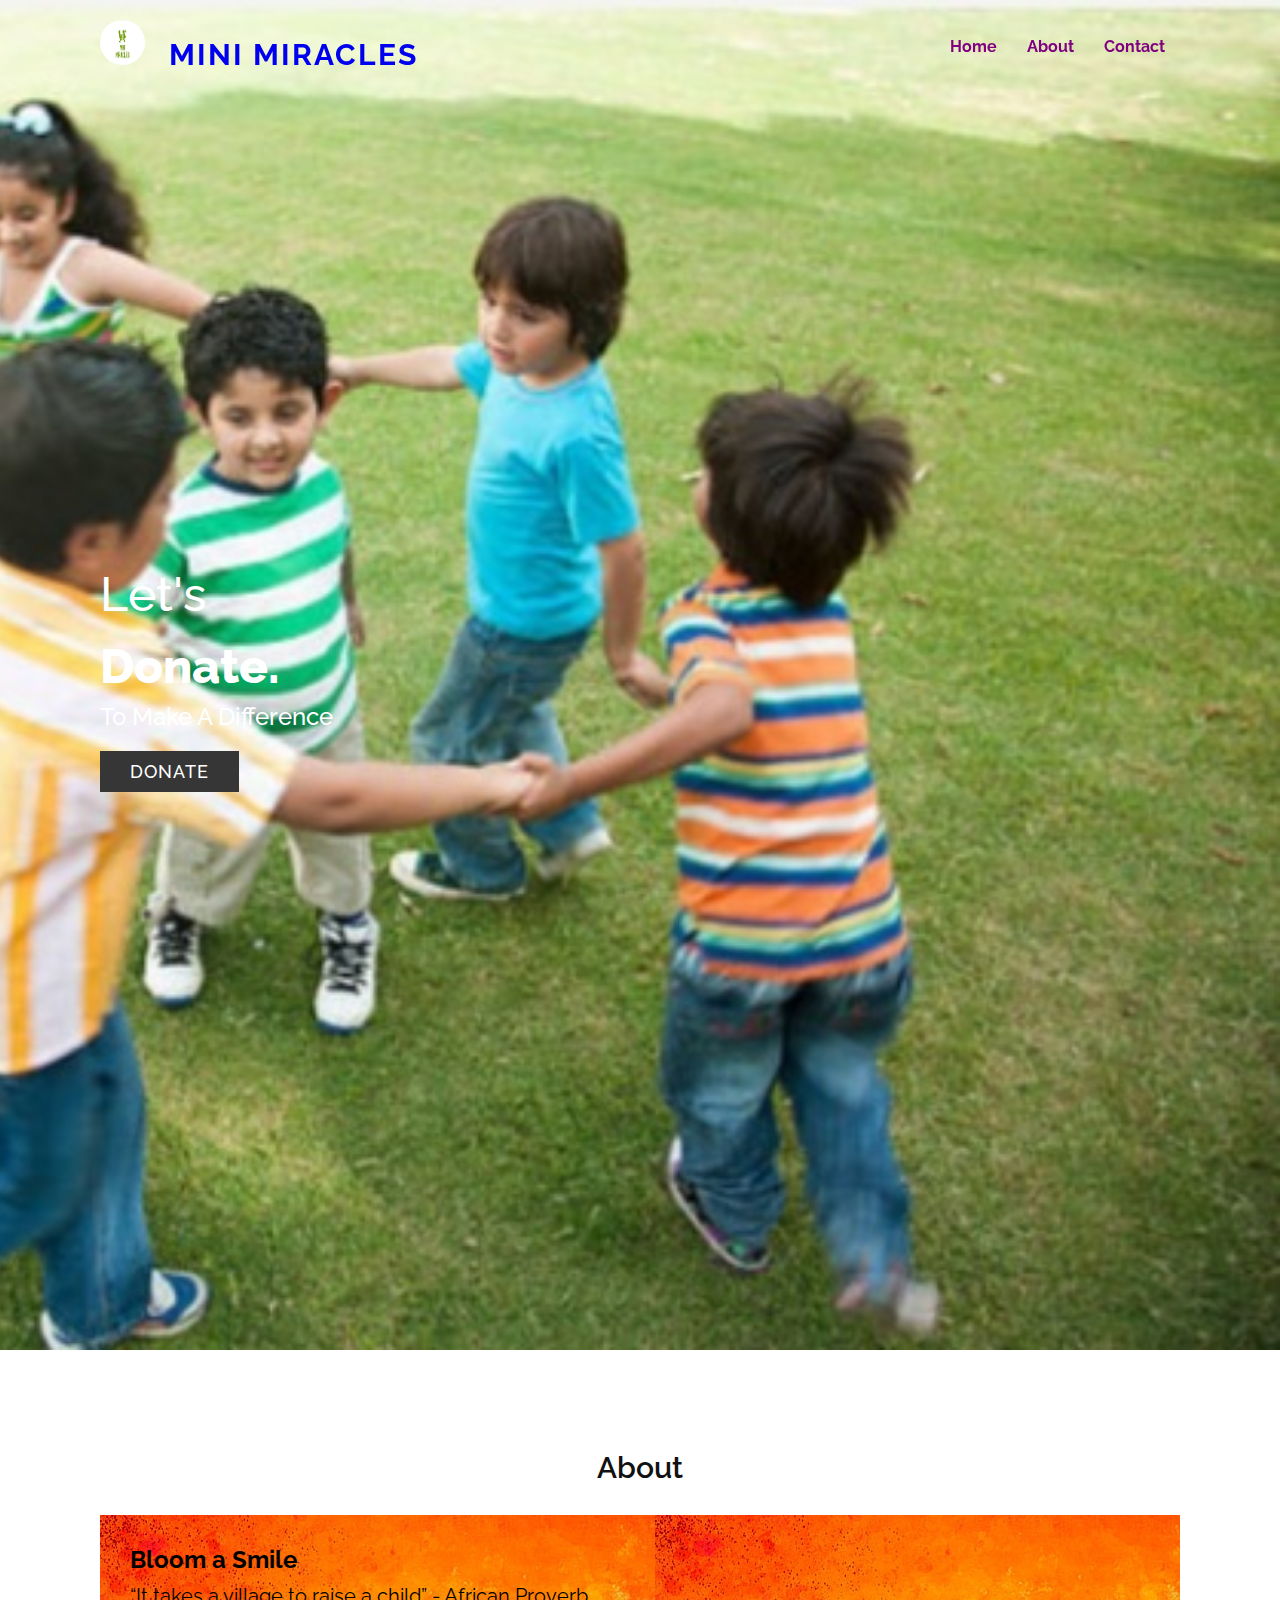
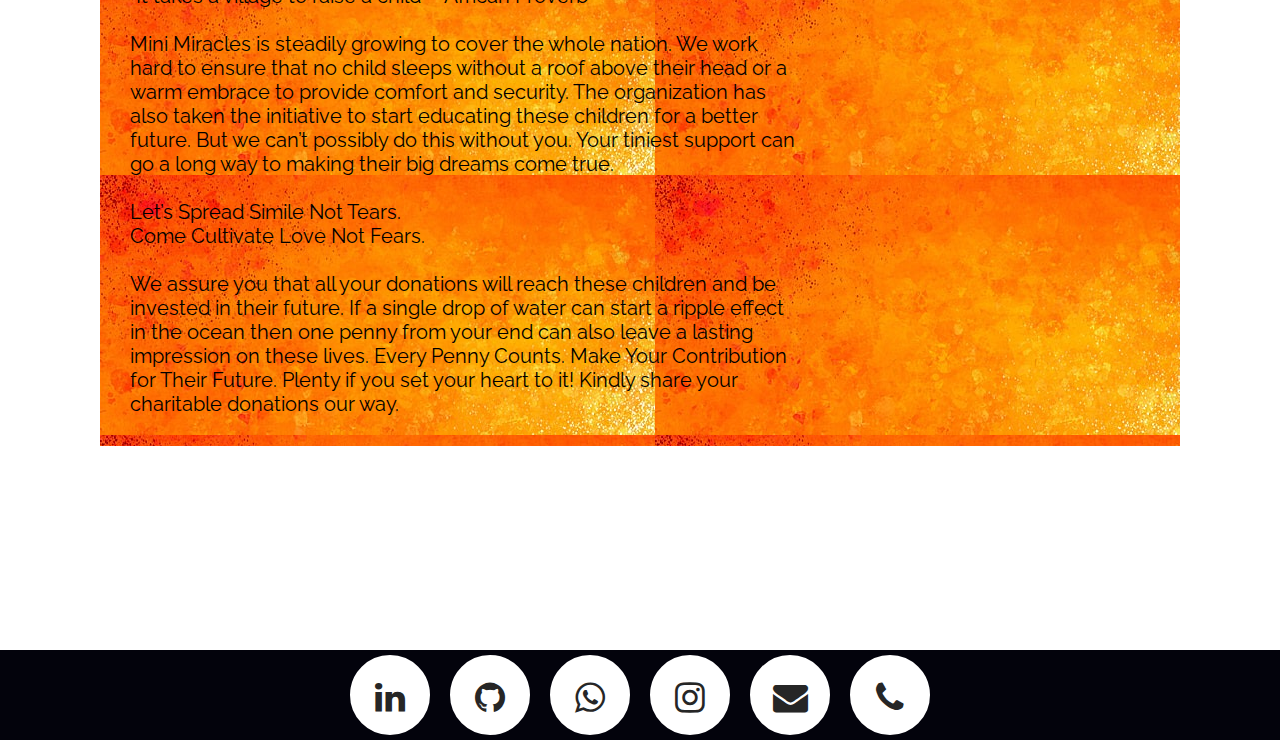
<file: index.html>
<!DOCTYPE html>
<html>

<head>
    <meta name="viewport" content="width=device-width, initial-scale=1.0">
    <title>Donate Now | Orphanage Donation</title>
    <link rel="stylesheet" href="index.css">
    <link rel="stylesheet" href="https://cdnjs.cloudflare.com/ajax/libs/font-awesome/4.7.0/css/font-awesome.min.css">
</head>

<body>
    <header class="navigation">
        <div class="logo">
           <img src ="images/logo.jpeg">
           <a href="#">Mini Miracles</a>
          </div>
    
        <div class="topnav" onclick="toggleMenu();"> </div>
        <ul class="navbar">
            <li><a href="#home" onclick="toggleMenu();">Home</a></li>
            <li><a href="#about" onclick="toggleMenu();">About</a></li>
            <li><a href="#socials" onclick="toggleMenu();">Contact</a></li>
        </ul>

    </header>


    <section id="home" class="donate-banner">
        <div class="donate-text">
            <h2>Let's <br> <span>Donate.</span></h2>
            <h3>To Make A Difference </h3>
            <a href="payment.html" class="btn"><span>Donate</span></a>

            <script>
                const btn = document.querySelector('.btn');
                btn.onmousemove = function (e) {
                    const x = e.pageX - btn.offsetLeft;
                    const y = e.pageY - btn.offsetTop;

                    btn.style.setProperty('--x', x + 'px');
                    btn.style.setProperty('--y', y + 'px');
                }
            </script>
        </div>
    </section>

    <section id="about" class="about">
        <div class="heading">
            <h2>About</h2>
        </div>

        <div class="content">
            <div class="content-box con1">
                
                <h3>Bloom a Smile </h3>
                <p>“It takes a village to raise a child”
                    - African Proverb
                    <br><br>
                    Mini Miracles is steadily growing to cover the whole nation. We work hard to ensure that no child sleeps without a roof above their head or a warm embrace to provide comfort and security.
                    The organization has also taken the initiative to start educating these children for a better future.
                    But we can’t possibly do this without you. Your tiniest support can go a long way to making their big dreams come true.
                    <br><br>Let’s Spread Simile Not Tears.<br>Come Cultivate Love Not Fears.
                    <br>
                    <br>
                    We assure you that all your donations will reach these children and be invested in their future.
                    If a single drop of water can start a ripple effect in the ocean then one penny from your end can also leave a lasting impression on these lives. 
                    Every Penny Counts. Make Your Contribution for Their Future.
                    Plenty if you set your heart to it!
                    Kindly share your charitable donations our way. 
                </p>
            </div>

            <div class="con1">
                <iframe width="350" height="350" src="https://www.youtube.com/embed/ShlHzoEH7eQ"
                    title="YouTube video player" frameborder="0"
                    allow="accelerometer; autoplay; clipboard-write; encrypted-media; gyroscope; picture-in-picture"
                    allowfullscreen></iframe>

            </div>
        </div>

    </section>
    <script type="text/javascript">
        window.addEventListener('scroll', function () {
            var header = document.querySelector('header');
            header.classList.toggle('sticky', window.scrollY > 0);
        });

        function toggleMenu() {
            var menuToggle = document.querySelector('.topnav');
            var navBar = document.querySelector('.navbar');
            menuToggle.classList.toggle('active');
            navBar.classList.toggle('active');
        }
    </script>



<div id="socials" class="bottom-container">
    <link rel="stylesheet"
        href="https://cdnjs.cloudflare.com/ajax/libs/font-awesome/4.7.0/css/font-awesome.min.css">
  
    <script src="https://code.jquery.com/jquery-3.3.1.js"
        integrity="sha256-2Kok7MbOyxpgUVvAk/HJ2jigOSYS2auK4Pfzbm7uH60=" crossorigin="anonymous">
        </script>
  
    <ul>
        <li>
            <a href="https://www.linkedin.com/in/sakshi-vatsa-967942207/"><i class="fa fa-linkedin icon"></i></a>
        </li>
        <li>
            <a href="https://github.com/SakshiVatsa"><i class="fa fa-github icon"></i> </a>
        </li>
        <li>
            <a href="https://wa.link/jsrjot"><i class="fa fa-whatsapp icon"></i></a>
        </li>
        <li>
            <a href="https://www.instagram.com/_sakshi_vatsa/"><i class="fa fa-instagram icon"></i></a>
        </li>
        <li>
            <a href="mailto:sakshivatsa7@gmail.com"><i class="fa fa-envelope icon"></i></a>
        </li>
        <li>
            <a href="tel:6202449049"><i class="fa fa-phone icon"></i></a>
        </li>
    </ul>
  </div>
  


</body>

</html>
</file>
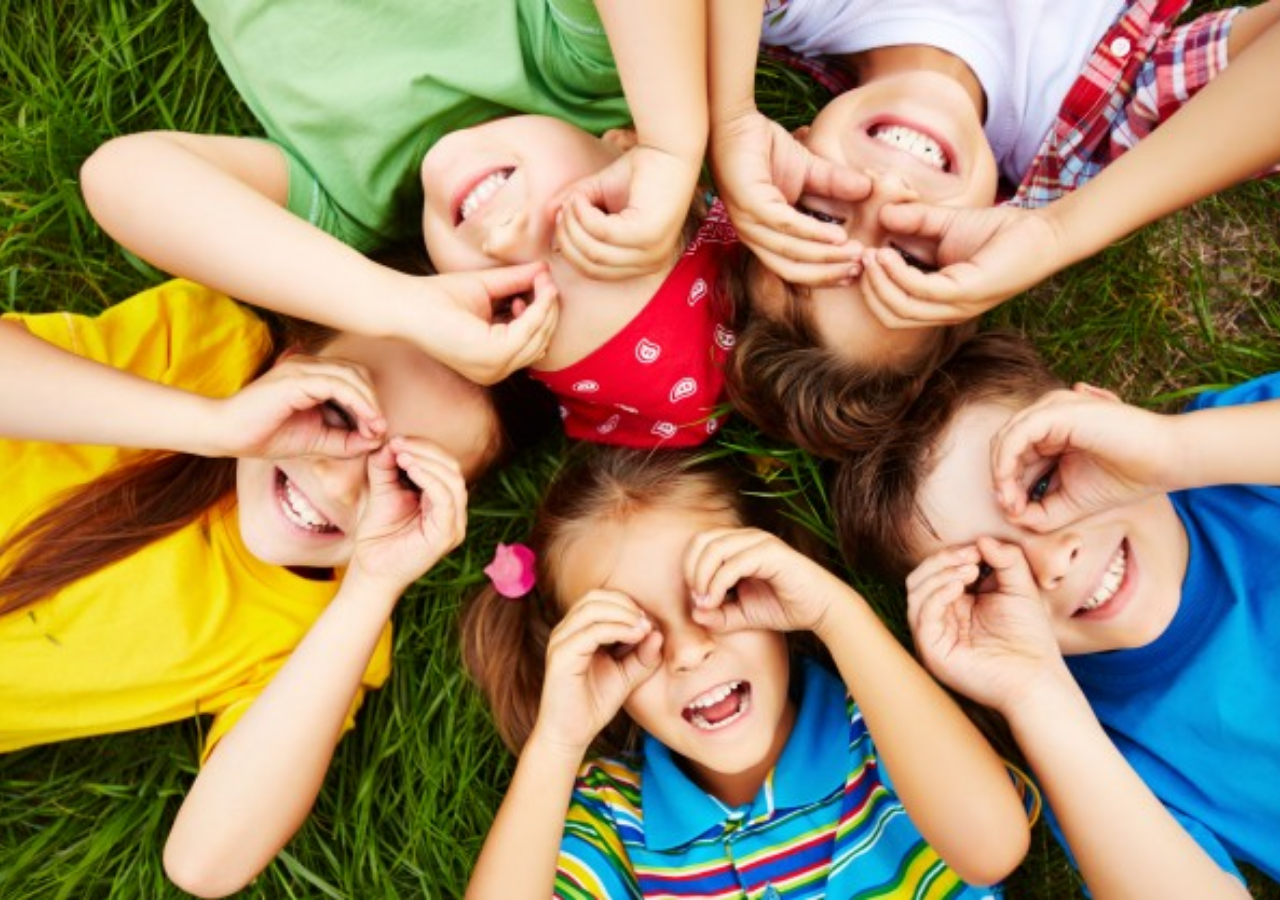
<file: payment.html>
<html>
    <head>
        <title>PAYMENT GATEWAY </title>
        <link rel="stylesheet" href="payment.css">
      </head>

      <div class="razorpay-embed-btn" data-url="https://pages.razorpay.com/pl_HTiAqAj5bAAbzd/view" data-text="Donate Now" data-color="#ff7f50"
       data-size="large">
        <script>
          (function(){
            var d=document; var x=!d.getElementById('razorpay-embed-btn-js')
            if(x){ var s=d.createElement('script'); s.defer=!0;s.id='razorpay-embed-btn-js';
            s.src='https://cdn.razorpay.com/static/embed_btn/bundle.js';d.body.appendChild(s);} else{var rzp=window['__rzp__'];
            rzp && rzp.init && rzp.init()}})();
        </script>
      </div>
          
      </html>
</file>
<file: index.css>
@import url('https://fonts.googleapis.com/css2?family=Raleway&display=swap');

*{
    margin: 0;
    padding: 0;
    box-sizing: border-box;
    font-family: 'Raleway', sans-serif;
}

header{
    position: fixed;
    top: 0;
    left: 0;
    width: 100%;
    padding: 20px 100px;
    z-index: 1000;
    display: flex;
    justify-content: space-between;
    align-items: center;
    transition: 0.5s;
}

header.sticky{
    background-color: #fff;
    padding-right: 40px, 100px;
    box-shadow: 0 5px 20px rgba(0,0,0,0.1);
}

header.sticky .logo{
    color: #111;

}

header.sticky ul li a{
    color: #111;
}

header .logo{
    color: rgba(73, 15, 231, 0.842);
    font-size: 30px;
    text-transform: uppercase;
    font-weight: bold;
    letter-spacing: 2px;
    ;
}
.logo img{
    width:45px;
    height:45px;
   border-radius:50px;
   margin-right:15px;
   }
header ul{
    position: relative;
    display: flex;
}

header ul li {
    position: relative;
    list-style: none;
}
a {
    text-decoration: none;
}

header ul li a {
    position: relative;
    display: inline-block;
    margin: 0 15px;
    color: #800080;
    text-decoration:none;
    font-weight: bold;
}

section{
    padding: 100px;
}

.donate-banner{
    position: relative;
    min-height: 150vh;
    background: url("images/Screenshot_20210710-151132_Chrome.jpg");
    background-size: cover ;
    background-position: right;
    display: flex;
    justify-content: space-between;
    align-items: center;
}

.donate-banner h2{
    font-size: 3rem;
    color: #fff;
    font-weight: 500;
    line-height: 1.5em;
}

.donate-banner h2 span{
    font: 1.5em;
    font-weight: 800;
}

.donate-banner h3{
    font-size: 1.5em ;
    color: #fff;
    font-weight: 500;
}

.btn{
    position: relative;
    display: inline-flex;
    padding: 10px 30px;
    margin-top: 20px;
    background: #363636;
    font-size: 18px;
    color: #fff;
    text-transform: uppercase;
    text-decoration: none;
    letter-spacing: 1px;
    font-weight: 500;
    overflow: hidden;
}

.btn span{
    position: relative;
    z-index: 1;
}
.btn::before{
    content: '';
    position: absolute;
    top: var(--y);
    left: var(--x);
    transform: translate(-50%, -50%);
    height: 0;
    width: 0;
    border-radius: 50%;
    background-color: rgb(113, 113, 223);
    transition: width 0.5s, height 0.5s;
}

.btn:hover::before {
    width: 150px;
    height: 150px;
}

.heading {
    width: 100%;
    text-align: center;
    margin-bottom: 30px;
    color: #111;
}
.heading h2{
    font-weight: 600;
    font-size: 30px;
}

/* about */
.about{
    min-height: 100vh;
}

.content{
    display: flex;
    justify-content: center;
    align-items: center;
    font-size: 20px;
    background-image: url("images/WhatsApp\ Image\ 2021-07-01\ at\ 21.06.32.jpeg");
}

.content-box{
    padding: 30px;
}

.content-box h3{
    font-size: 24px;
    margin-bottom: 10px;
    
}

.bottom-container {
    background:#03030c;
    display: flex;
    font-size: 20px;
    justify-content: center;
    padding: 5px;
  }
  
  .bottom-container ul {
    display: flex;
    position: relative;
  }
  
  .bottom-container ul li {
    list-style: none;

  }
  
  .bottom-container ul li a {
    width: 80px;
    height: 80px;
    background-color: #fff;
    text-align: center;
    line-height: 80px;
    font-size: 35px;
    margin: 0 10px;
    display: block;
    border-radius: 50%;
    position: relative;
    overflow: hidden;
    border: 3px solid #fff;
    z-index: 1;
  }
  
  .bottom-container ul li a .icon {
    position: relative;
    color: #262626;
    transition: .5s;
    z-index: 3;
  }
  
  .bottom-container ul li a:hover .icon {
    color: #fff;
    transform: rotateY(360deg);
  }
  
  .bottom-container  ul li a:before {
    content: "";
    position: absolute;
    top: 100%;
    left: 0;
    width: 100%;
    height: 100%;
    background: #f00;
    transition: .5s;
    z-index: 2;
  }
  
.fa {
    width: 50px;
    text-decoration: none;
  }
  .bottom-container ul li a:hover:before {
    top: 0;
  }
  .bottom-container ul li:nth-child(1) a:before {
    background: #0077b5;
  }
  .bottom-container ul li:nth-child(2) a:before{
    background: black;
  }
  
  .bottom-container ul li:nth-child(3) a:before{
    background: #00b489;
  }

  .bottom-container ul li:nth-child(4) a:before {
    background: #f09433;
    background: -moz-linear-gradient(45deg, #f09433 0%, #e6683c 25%, #dc2743 50%, #cc2366 75%, #bc1888 100%);
    background: -webkit-linear-gradient(45deg, #f09433 0%, #e6683c 25%, #dc2743 50%, #cc2366 75%, #bc1888 100%);
    background: linear-gradient(45deg, #f09433 0%, #e6683c 25%, #dc2743 50%, #cc2366 75%, #bc1888 100%);
    filter: progid:DXImageTransform.Microsoft.gradient(startColorstr='#f09433', endColorstr='#bc1888', GradientType=1);
  }
  
  .bottom-container ul li:nth-child(5) a:before {
    background: #df2e16;
  }
  .bottom-container ul li:nth-child(6) a:before {
    background: yellow;
    color: black;
  
  }
</file>
<file: payment.css>
body{
    background: linear-gradient(rgba(0, 0, 0, 0), rgba(0, 0, 0, 0)), url("images/kidshappy.jpg");
    /* margin-top:283px; */
    margin-top:50px;
    height: 91vh;
    /* height: 900px; */
    width: 750px;
    -webkit-background-size: auto;
    background-size:cover;
    background-position: center center;
    position: relative;
}
.razorpay-embed-btn{
    position: absolute;
    bottom:1%;
    margin-left: 950px;
    /* right: 10rem; */

}
</file>
